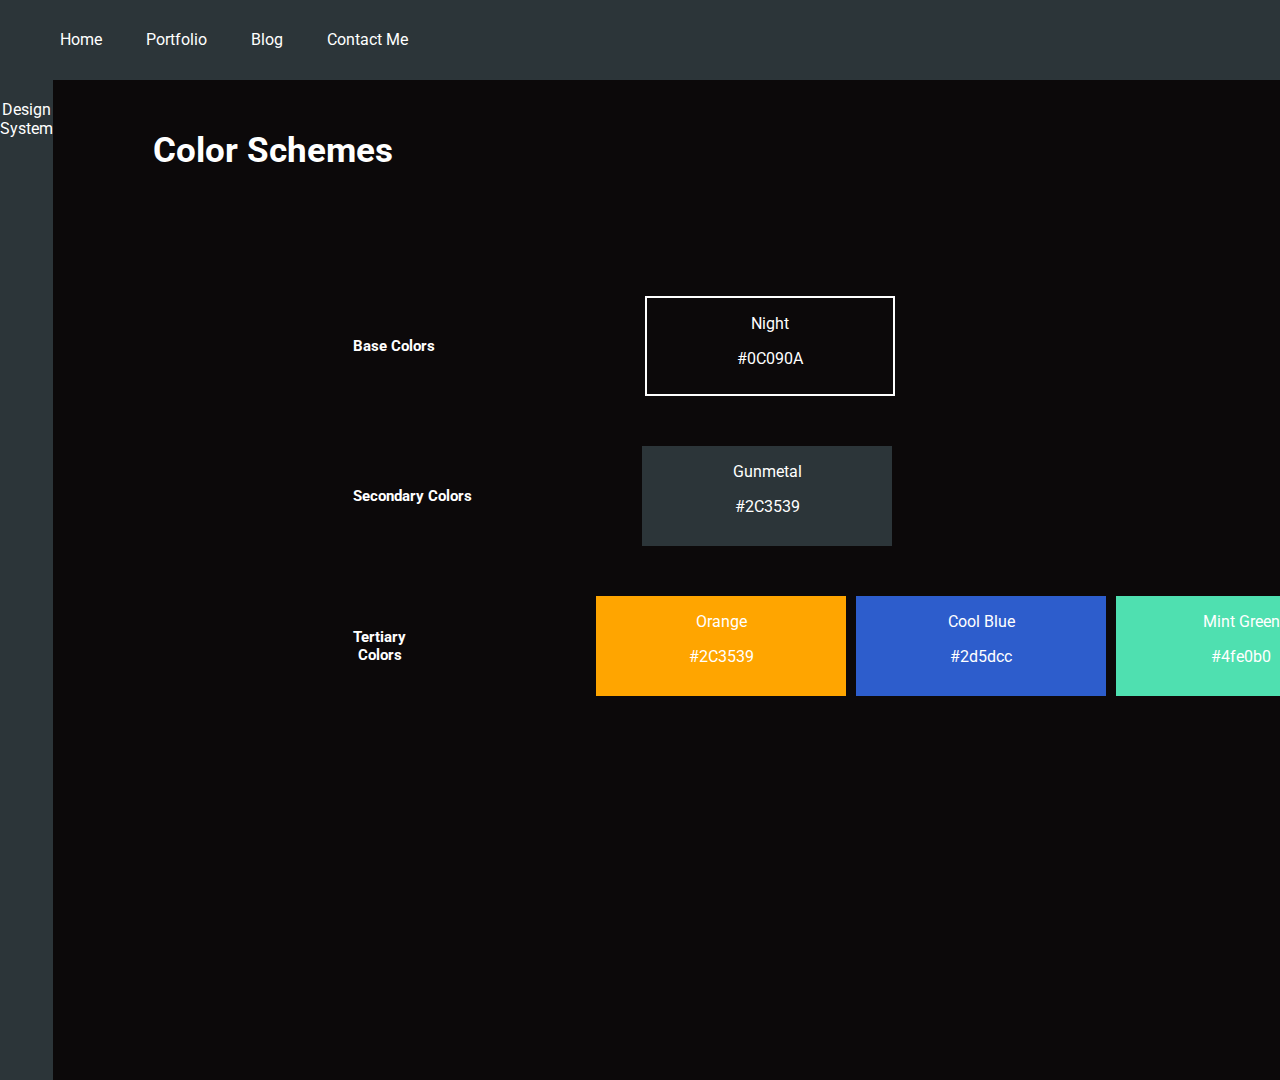
<file: index.html>
<!DOCTYPE html>

<html>
    <head>
        <title>Grim Realities</title>
        <link rel="stylesheet" href="./src/styles/style.css">
        <link rel="stylesheet" href="./src/styles/designStyle.css">
        <link rel="preconnect" href="https://fonts.googleapis.com">
        <link rel="preconnect" href="https://fonts.gstatic.com" crossorigin>
        <link href="https://fonts.googleapis.com/css2?family=Roboto&display=swap" rel="stylesheet">
    </head>
    <body>
        <nav>
            <ul>
                <li><a href="#">Home</a></li>
                <!-- <li><a href="#">Design System</a></li> -->
                <li><a href="./portfolio/portfolio.html">Portfolio</a></li>
                <li><a href="./blog.html">Blog</a></li>
                <!--<li><a href="#">Support Me</a></li>
                <li><a href="#">About Me</a></li> -->
                <li><a href="./contact.html">Contact Me</a></li>
            </ul>
        </nav>
            <main>
            <div id="sidebar" >
                <ul>
                <li><a href="#">Design System</a></li> 
                </ul>
            </div>
                <div class="content">
                    <div id="color">
                        <h1>Color Schemes</h1>
                        <div id="base">
                            <h2>Base Colors</h2>
                            <span class="colorbox" id="color1">
                                <p class="label">Night</p>
                                <p class="hexcode">#0C090A</p>
                            </span>
                        </div>
                        <div id="secondary">
                            <h2>Secondary Colors</h2>
                            <span class="colorbox" id="comp-color1">
                                <p class="label">Gunmetal</p>
                                <p class="hexcode">#2C3539</p>
                            </span>
                        </div>
                        <div id="tertiary">
                            <h2>Tertiary Colors</h2>
                            <span class="colorbox" id="highlight1">
                                <p class="label">Orange</p>
                                <p class="hexcode">#2C3539</p>
                            </span>
                            <span class="colorbox" id="highlight2">
                                <p class="label">Cool Blue</p>
                                <p class="hexcode">#2d5dcc</p>
                            </span>
                            <span class="colorbox" id="highlight3">
                                <p class="label">Mint Green</p>
                                <p class="hexcode">#4fe0b0</p>
                            </span>
                            <span class="colorbox" id="highlight4">
                                <p class="label">Carbon Red</p>
                                <p class="hexcode">#A70D2A</p>
                            </span>
                        </div>
                    </div>
                </div>
            </main>
    </body>
</html>
</file>
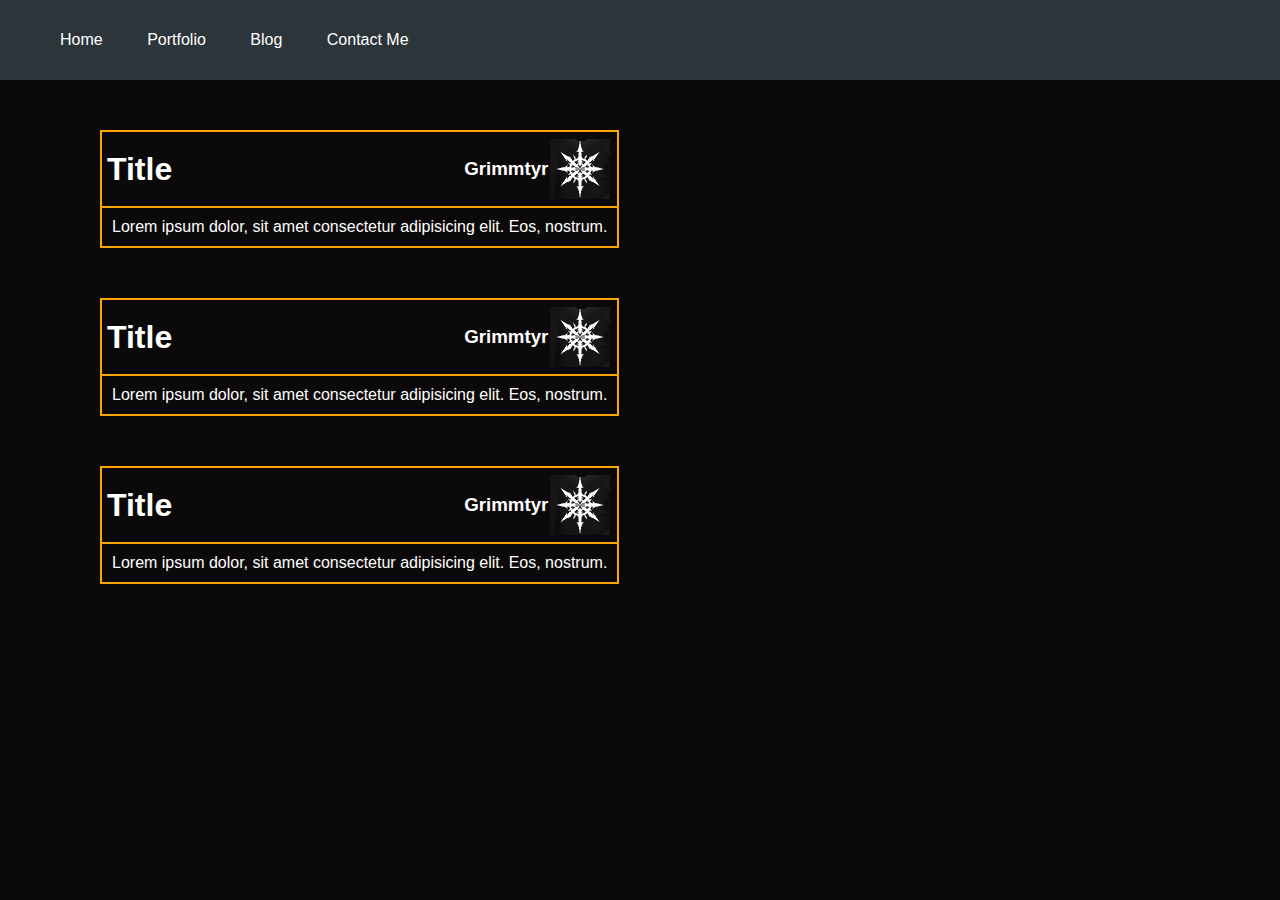
<file: blog.html>
<!DOCTYPE html>
<html lang="en">
<head>
    <meta charset="UTF-8">
    <title>Short Form Thoughts</title>
    <link rel="stylesheet" href="./src/styles/style.css">
</head>
<body>
    <nav>
        <ul>
            <li><a href="./index.html">Home</a></li>
            <!-- <li><a href="#">Design System</a></li> -->
            <li><a href="./portfolio/portfolio.html">Portfolio</a></li>
            <li><a href="#">Blog</a></li>
            <!--<li><a href="#">Support Me</a></li>
            <li><a href="#">About Me</a></li> -->
            <li><a href="./contact.html">Contact Me</a></li>
        </ul>
    </nav>
    <main>
        <div class="content">

            <div class="blog">
                <div class="post">
                    <div class="title-bar">
                        <h1>Title</h1>
                        <div class="author">
                            <h3>Grimmtyr</h3>
                            <img src="./src/img/jackets.jpg">
                        </div>
                    </div>

                    <div class="post-content">
                        Lorem ipsum dolor, sit amet consectetur adipisicing elit. Eos, nostrum.
                    </div>
                </div>

                <div class="post">
                    <div class="title-bar">
                        <h1>Title</h1>
                        <div class="author">
                            <h3>Grimmtyr</h3>
                            <img src="./src/img/jackets.jpg">
                        </div>
                    </div>

                    <div class="post-content">
                        Lorem ipsum dolor, sit amet consectetur adipisicing elit. Eos, nostrum.
                    </div>
                </div>

                <div class="post">
                    <div class="title-bar">
                        <h1>Title</h1>
                        <div class="author">
                            <h3>Grimmtyr</h3>
                            <img src="./src/img/jackets.jpg">
                        </div>
                    </div>

                    <div class="post-content">
                        Lorem ipsum dolor, sit amet consectetur adipisicing elit. Eos, nostrum.
                    </div>
                </div>
            </div>
        </div>
    </main>
</body>
</html>
</file>
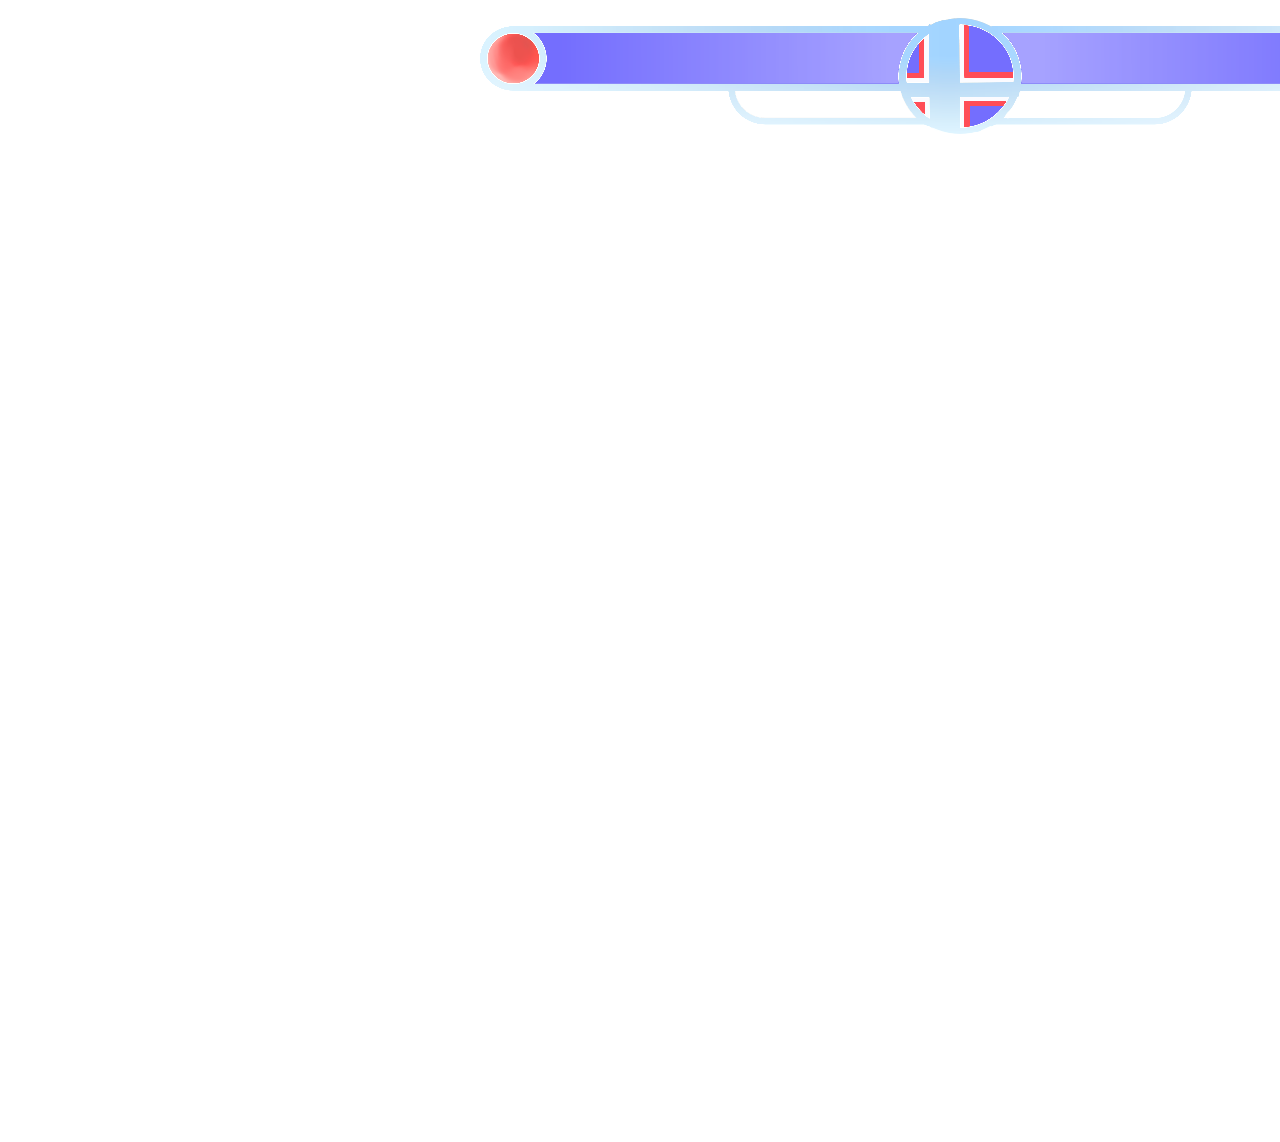
<file: Assets/Twitch Assests/Zonersparadise/Stream Control/browserfiles/Scoreboard.html>
<html>
    <head>
        <script src="js/node_modules/jquery/src/jquery.js" type="text/javascript" charset="utf-8"></script>
        <link rel="stylesheet" href="stylesheet.css">

    </head>
    <body>
        <div id="Container">
            <img src="Images/ZP_Overlay_Scoreboard.png"/>

            <div class="upperRow">
                <span id="score1" class="score">1</span>
                <span id="player1" class="name">player 1</span>
                <span id="player2" class="name">player 2</span>
                <span id="score2" class="score">1</span>
            </div>

            <div class="LowerRow">
                <span id="round"></span>
                <span id="sets"></span>
            </div>
        </div>
    </body>
</html>
</file>
<file: src/styles/style.css>
* {
    margin: 0;
    padding: 0;
    box-sizing: border-box;
    font-family: Roboto, Arial, Helvetica, sans-serif;
    color:  white;
}

body {
    background-color: #0C090A;
}

a {
    text-decoration: none;
}

nav {
    padding-left: 40px;
    background-color: #2C3539;
    position: fixed;
    width: 3000px;
}

nav ul {
    list-style: none;
}

nav ul li {
    display: inline-block;
    line-height: 80px;
    margin: 0 20px;
}

/*nav ul li*/ a {
    color: white;
}

/*nav ul li*/ a:hover {
    color: #FFA500;
}

main {
    display: flex;
    padding-top: 80px;
}

.content {
    display: inline-flex;
    margin-left: 100px;
    margin-top: 50px;
}

.blog {
    display: block;
}

.post {
    border: 2px solid #FFA500;
    margin-bottom: 50px;
}



.title-bar {
    display: flex;
    justify-content: space-between;
    align-items: center;
    border-bottom: 2px solid #FFA500;
    padding: 5px;
}

.author {
    display: flex;
    align-items: center;
}

.author img {
    height: 60px;
    width: auto;
    margin: 2px;
}

.post-content {
    padding: 10px;
}

#sidebar {
    padding-top: 20px;
    background-color: #2C3539;
    width: 160px;
    height: 1000px;
    text-align: center;
}
</file>
<file: src/styles/designStyle.css>
h1 {
    font-size: 35px;
    color: white;
    font-family: Roboto, Arial, Helvetica, sans-serif;
}

h2 {
    font-size: 15px;
    color: white;
    font-family: Roboto, Arial, Helvetica, sans-serif;
}

#base{
    height: 150px;
    width: 100%;
    margin-top: 100px;
    display: flex;
    align-items: center;
}

#base h2 {
    padding-left: 200px;
    padding-right: 200px;
    display: inline-block;
    text-align: center;
}

#color1 {
    background-color: #0C090A;
    border: 2px solid white;
}

#secondary {
    height: 150px;
    width: 100%;
    display: flex;
    align-items: center;
}

#secondary h2 {
    padding-left: 200px;
    padding-right: 160px;
    display: inline-block;
    text-align: center;
}

#comp-color1 {
    background-color: #2C3539;
}

#tertiary {
    height: 150px;
    width: 100%;
    display: flex;
    align-items: center;
}

#tertiary h2 {
    padding-left: 200px;
    padding-right: 180px;
    display: inline-block;
    text-align: center;
}

#highlight1 {
    background-color: #FFA500;
}

#highlight2 {
    background-color: #2d5dcc;
}

#highlight3 {
    background-color: #4fe0b0;
}

#highlight4 {
    background-color: #A70D2A;
}

.colorbox {
    display: inline-block;
    min-height: 100px;
    min-width: 250px;
    margin: 20px auto;
    margin-left: 10px;
    text-align: center;
    color:  white;
}

.label {
    display: block;
    margin-block-start: 1em;
    margin-block-end: 1em;
    margin-inline-start: 0px;
    margin-inline-end: 0px;
}
</file>
<file: Assets/Twitch Assests/Zonersparadise/Stream Control/browserfiles/stylesheet.css>
body {
    width: 1920px;
    height: 1080px;
    background-color: transparent;
    overflow: hidden;
    font-family: Arial, Helvetica, sans-serif;
    color: white;
    text-transform: uppercase;
    margin: 0px;
    padding: 0px;
}

.upperRow {
    position: absolute;
    opacity: 1;
    display: block;
}

.name

#Container {
    border: solid thin yellow;
    position: relative;
    text-align: center;
}
#player1 {
    position: absolute;
    left: 242px;
    top: 26px;
}
</file>
